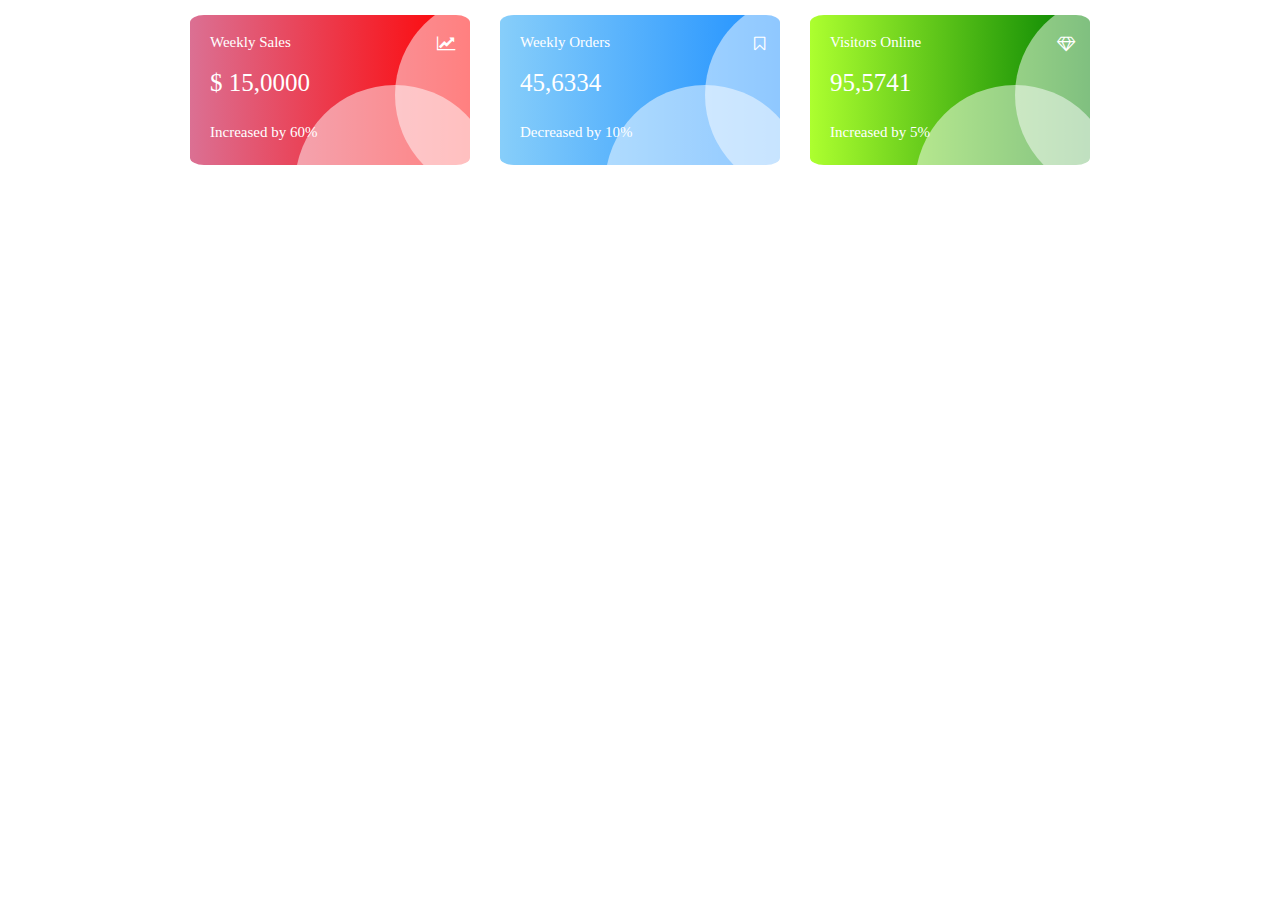
<file: card.html>
<!DOCTYPE html>
<html lang="en">
<head>
    <meta charset="UTF-8">
    <meta name="viewport" content="width=device-width, initial-scale=1">
    <title>Card</title>
    <link rel="stylesheet" href="css/reset.css">
    <link rel="stylesheet" href="css/card.css">
    <link rel="stylesheet" href="css/font-awesome.min.css">
</head>
<body>
    <div class="flexContainer">
        <div class="card red">

            <div class="circle-container">
                <i class="fa fa-line-chart" aria-hidden="true"></i>
                <div class="form">
                    <p>Weekly Sales</p>
                    <h1>$ 15,0000</h1>
                    <p>Increased by 60%</p>
                </div>
                <div class="circle top-circle"></div>
                <div class="circle bottom-circle"></div>
            </div>
        </div>
        <div class="card blue">
            <div class="circle-container">
            <i class="fa fa-bookmark-o" aria-hidden="true"></i>
                <div class="form">
                    <p>Weekly Orders</p>
                    <h1>45,6334</h1>
                    <p>Decreased by 10%</p>
                </div>
                <div class="circle top-circle"></div>
                <div class="circle bottom-circle"></div>
            </div>
        </div>
        <div class="card green">
            <div class="circle-container">
                <i class="fa fa-diamond" aria-hidden="true"></i>
                <div class="form">
                    <p>Visitors Online</p>
                    <h1>95,5741</h1>
                    <p>Increased by 5%</p>
                </div>
                <div class="circle top-circle"></div>
                <div class="circle bottom-circle"></div>
            </div>
        </div>
    </div>
</body>
</html>
</file>
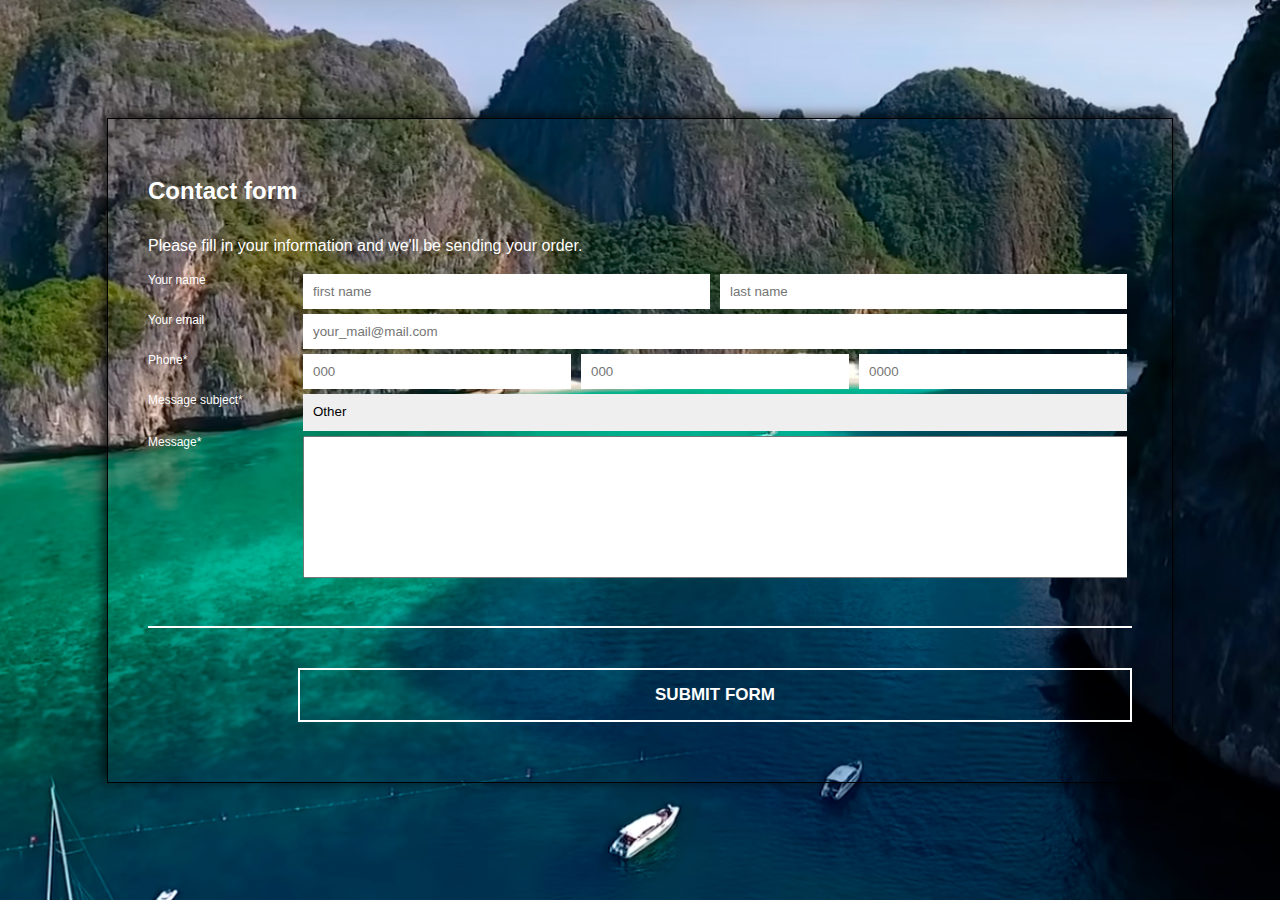
<file: form.html>
<!DOCTYPE html>
<html lang="en">
<head>
    <meta charset="UTF-8">
    <meta name="viewport" content="width=device-width, initial-scale=1">
    <title>Form</title>
    <link rel="stylesheet" href="css/reset.css">
    <link rel="stylesheet" href="css/form.css">
</head>
<body>
    <div class="mainWrapper">
        <div class="container">
            <div class="containerInfo">
                <h2>Contact form</h2>
                <p>Please fill in your information and we'll be sending your order.</p>
            </div>
            <div class="form">
                <form>
                    <div class="row">
                        <div class="label">Your name</div>
                        <div class="input">
                            <label for="firstName">First Name</label>
                            <input type="text" name="full_name[0]" placeholder="first name" id="firstName" class="lines">
                        </div>
                        <div class="input">
                            <label for="lastName">Last Name</label>
                            <input type="text" name="full_name[1]" placeholder="last name" id="lastName" class="lines">
                        </div>
                    </div>
                    <div class="row">
                        <div class="label">Your email</div>
                        <div class="input">
                            <label for="email">Email</label>
                            <input type="text" name="email" id="email" placeholder="your_mail@mail.com" class="lines">
                        </div>
                    </div>
                    <div class="row">
                        <div class="label">Phone<sup>*</sup></div>
                        <div class="input">
                            <label for="phoneNumFirst">Country code</label>
                            <input type="text" name="phone_number[0]" id="phoneNumFirst" placeholder="000" class="lines">
                        </div>
                        <div class="input">
                            <label for="phoneNumSecond">Phone body #1</label>
                            <input type="text" name="phone_number[1]" id="phoneNumSecond" placeholder="000" class="lines">
                        </div>
                        <div class="input">
                            <label for="phoneNumThird">Phone body #2</label>
                            <input type="text" name="phone_number[2]" id="phoneNumThird" placeholder="0000" class="lines">
                        </div>
                    </div>
                    <div class="row">
                        <div class="label">Message subject<sup>*</sup></div>
                        <div class="input">
                            <label for="multiSelect">Subject</label>
                            <select name="Other" id="multiSelect">
                                <option value="" disabled selected>Other</option>
                                <option value="">Option1</option>
                                <option value="">Option2</option>
                                <option value="">Option3</option>
                                <option value="">Option4</option>
                                <option value="">Option5</option>
                            </select>
                        </div>
                    </div>
                    <div class="row">
                        <div class="label">Message<sup>*</sup></div>
                        <div class="input">
                            <label for="message">Message</label>
                            <textarea name="message" id="message" rows="8" class="message"></textarea>
                        </div>
                    </div>
                    <div class="buttonWrapper"><input type="submit" class="button" value="SUBMIT FORM"></div>
                </form>
            </div>
        </div>
    </div>

</body>
</html>
</file>
<file: css/card.css>
.flexContainer {
    display: flex;
    justify-content: center;
}
.form {
    position: absolute;
    top: 20px;
    left: 20px;
}
.card {
    width: 280px;
    height: 150px;
    color: white;
    margin: 15px;
    border-radius: 5%;
}
.red {
    background-color: red;
    background-image: linear-gradient(-90deg, red, palevioletred);
}
.blue {
    background-color: dodgerblue;
    background-image: linear-gradient(-90deg, dodgerblue, lightskyblue);
}
.green {
    background-color: yellowgreen;
    background-image: linear-gradient(-90deg, green, greenyellow);
}
i {
    position: absolute;
    right: 20px;
    top: 20px;
}
.circle {
    height: 200px;
    width: 200px;
    border-radius: 50%;
    background-color: white;
    position: absolute;
    opacity: .5;
}
.top-circle {
    bottom: 0;
    right: 0;
    transform: translate(10%, 60%);
}
.bottom-circle {
    top: 0;
    right: 0;
    transform: translate(60%, -10%);
}
.circle-container {
    height: 100%;
    width: 100%;
    position: relative;
    overflow: hidden;
    padding-left: 5px;
}
h1 {
    padding: 20px 0 30px 0;
    font-size: 25px;
}
p{
    font-size: 15px;
}
@media screen and (max-width: 768px) {
    .flexContainer {
        flex-wrap: wrap;
    }
}
</file>
<file: css/form.css>
body {
    background: url(../images/bay.png) center/cover no-repeat;
    font-family: "Google Sans", Arial, Helvetica, sans-serif;
}
h2 {
    font-size: 24px;
    font-weight: bolder;
    margin-bottom: 35px;
}
.mainWrapper {
    display: flex;
    justify-content: center;
    align-items: center;
    height: 100vh;
}
.container {
    min-width: 260px;
    border: 1px solid black;
    -webkit-box-shadow: -4px -2px 12px 0px rgba(0,0,0,0.75);
    -moz-box-shadow: -4px -2px 12px 0px rgba(0,0,0,0.75);
    box-shadow: -4px -2px 12px 0px rgba(0,0,0,0.75);
    width: 80%;
    color: white;
    padding: 40px 20px;
}
.row {
    display: flex;
}
/* -- Hack to preserve validation --*/
label {
    display: none;
}
.label {
   min-width: 150px;
   text-align: left;
   font-size: 12px;
}
.input {
    width: 100%;
    overflow: hidden;
    margin: 0 5px 5px 5px;
}
input {
    width: 100%;
    padding: 10px;
    margin: 0;
    border: 0;
}
.containerInfo {
    display: block;
    box-sizing: border-box;
    margin: 20px;
}
.form {
   margin: 20px;
}
.message {
    width: 100%;
    padding: 10px;
    margin: 0;
}
 #multiSelect {
     border: 0;
     border-radius: 0;
     padding: 10px;
     line-height: 1;
     width: 100%;
     -webkit-appearance: none;
     height: 37px;
 }
 .button {
     padding: 15px;
     background: transparent;
     border: 2px solid white;
     color: white;
     font-size: 17px;
     font-weight: bolder;
 }
 .button:hover {
     background-color: white;
     color: gray;
 }
.buttonWrapper {
    padding: 40px 0 0 150px;
    margin-top: 40px;
    border-top: 2px solid white;
}
@media screen and (max-width: 768px) {
        .row {
            flex-wrap: wrap;
        }
        .mainWrapper {
            height: auto;
        }
        .buttonWrapper {
            padding-left: 0;
        }
        .form {
            margin: 0;
        }
        .container {
            padding: 10px 20px;
        }
        .input {
            margin-bottom: 10px;
        }
        .label {
            text-align: center;
            width: 100%;
            margin-bottom: 5px;
        }
}
</file>
